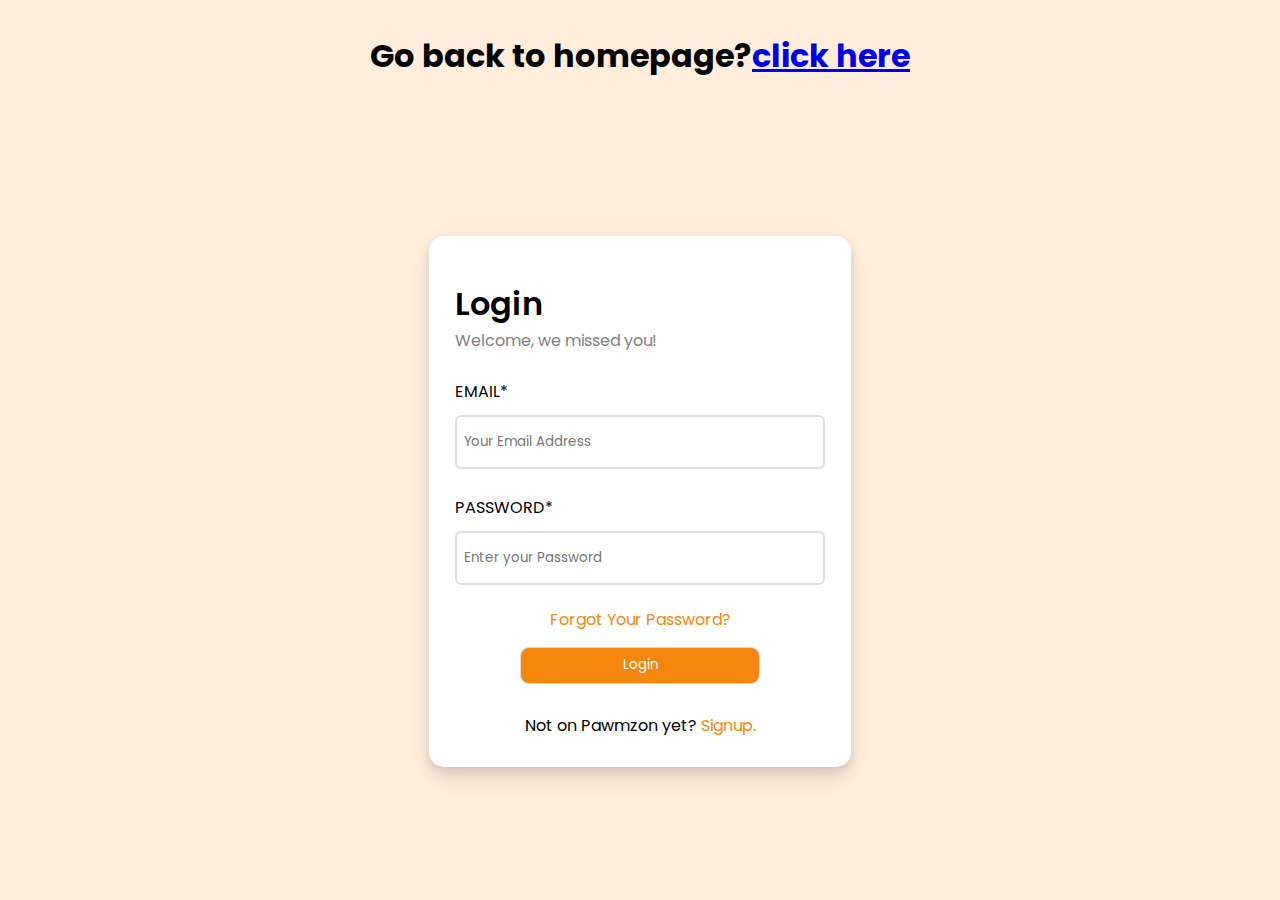
<file: login.html>
<!DOCTYPE html>
<html lang="en">
<head>
  <meta charset="UTF-8">
  <meta http-equiv="X-UA-Compatible" content="IE=edge">
  <meta name="viewport" content="width=device-width, initial-scale=1.0">
  <link rel="stylesheet" href="./styles/login.css">
  <link rel="stylesheet" href="./styles/footer.css">

  <title>Login</title>
</head>
<body>
  <div class="container">
    <div class="home">
      <h1>Go back to homepage?<a href="./index.html">click here</a></h1>
    </div>
    <div class="form">
      <h1 id="login">Login</h1>
      <h4 id="welcome">Welcome, we missed you!</h4>
      <label id="email">EMAIL*</label>  
      <input type="email" name="email" id="feild" placeholder="Your Email Address"> 
      <label id="email">PASSWORD*</label>  
      <input type="password" name="pass" id="feild" placeholder="Enter your Password"> 
      <a href="#" id="a-tag"><h4 id="forgot-pass">Forgot Your Password?</h4></a> 
      <button id="login-button">Login</button> 
      <p id="last">Not on Pawmzon yet?<a href="./signup.html" id="signup"> Signup.</a></p> 
    </div>
  </div>  
</body>
</html>
</file>
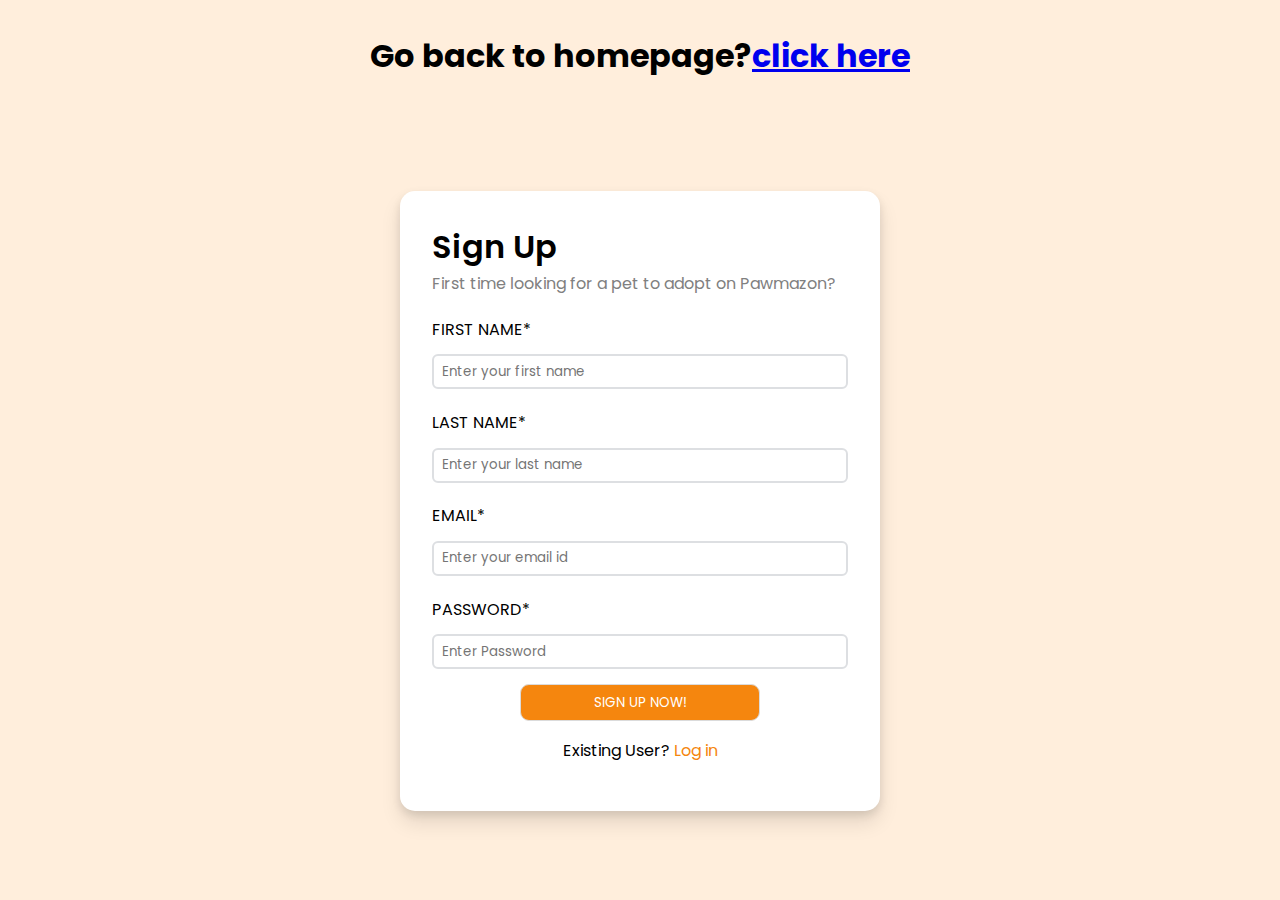
<file: signup.html>
<!DOCTYPE html>
<html lang="en">
<head>
  <meta charset="UTF-8">
  <meta http-equiv="X-UA-Compatible" content="IE=edge">
  <meta name="viewport" content="width=device-width, initial-scale=1.0">
  <link rel="stylesheet" href="./styles/signup.css">
  <title>Sign-up</title>
</head>
<body>
  <div class="container">
    <div class="home">
      <h1>Go back to homepage?<a href="./index.html">click here</a></h1>
    </div>
     <div class="form">
      <h1 id="signup">Sign Up</h1>
      <h4 id="pet-adopt"> First time looking for a pet to adopt on Pawmazon?</h4>
      <label id="tag">FIRST NAME*</label>  
      <input type="text" name="fname" id="feild" placeholder="Enter your first name"> 
      <label id="tag">LAST NAME*</label>  
      <input type="text" name="lname" id="feild" placeholder="Enter your last name">
      <label id="tag">EMAIL*</label>  
      <input type="email" name="email" id="feild" placeholder="Enter your email id">  
      <label id="tag">PASSWORD*</label>  
      <input type="password" name="pass" id="feild" placeholder="Enter Password">   
      <button id="signup-button">SIGN UP NOW!</button> 
      <p id="last">Existing User?<a href="./login.html" id="login"> Log in</a></p> 
     </div>
  </div>
  
</body>
</html>
</file>
<file: styles/login.css>
@import url("https://fonts.googleapis.com/css2?family=Poppins:ital,wght@0,100;0,200;0,300;0,400;0,500;0,600;0,700;0,800;0,900;1,100;1,200;1,300;1,400;1,500;1,600;1,700;1,800;1,900&display=swap");

*{
  margin: 0;
  padding: 0;
  /* box-sizing: border-box; */
  font-family: "Poppins", sans-serif; 
}
body{
  min-height: 100vh;
  min-width: 100vw;
} 

.home{
  display: flex;
  justify-content: center;
  margin-top: 2rem;
}

.container{
  min-height: 100vh;
  min-width: 100vw;
  position: absolute;
  background-color: #FFEEDC;
}
.form{
  background-color: white;
  padding: 2%;
  display: flex;
  flex-direction: column;
  height: 480px;
  width: 370px;
  margin-left: auto;
  margin-right: auto;
  margin-top: 6rem;
  border-radius: 15px;
  box-shadow: 0 4px 8px rgba(0,0,0,0.1), 0 12px 20px rgba(0,0,0,0.1); 
  position: relative;
  top: 60px;
}
#login{
  margin-top: 5%;
  font-weight: 600;

}  
#welcome{
  color: grey;
  font-weight: 400;
}
#email{
  margin-top: 7%;
}
 #feild{
  margin-top: 3%;
  height: 35px;
  padding: 2%;
  border: 2px solid #dddfe2;
  outline: none;
  border-radius: 6px;
}
.form input:focus{
  border-color: #F5860E;
}
/* #feild input{
  margin-top: 3%;
  border: 1px solid #dddfe2;
  color: #1d2129;
  padding: 0 8px;
  outline: none;
  border-radius: 6px;
}
#feild input:focus{
  border-color: #F5860E;
  box-shadow: 0 0 0 2px #e7f3ff;
} */
#forgot-pass{
  text-align: center;
  margin-top: 6%;
  color: #F5860E;
  font-weight: 400;
}
#a-tag{
  text-decoration: none;
}
#login-button {
  margin-top:15px;
  text-decoration: none;
  text-align: center;
  width:240px ;
  margin-left: auto;
  margin-right: auto;
  height: 37px;
  padding: 2%;
  background-color: #F5860E;
  color: white;
  border-radius: 9px;
  border:1px solid #dbdbdb ;
  cursor: pointer; 
}
#last{
  text-align: center;
  margin-top: 8%;
  font-weight: 400;
}
#signup{
  text-decoration: none;
  color: #F5860E;
}
</file>
<file: styles/footer.css>
body {
    margin: 0;
    padding: 0;
    font-family: "Poppins", sans-serif;
  }
  
  /* footer {
    position: absolute;
    width: 100%;
    bottom: 0;
  } */
  
  ul {
    margin: 0;
    padding: 0;
  }
  
  ul li {
    list-style: none;
  }
  
  #contact a {
    color: #FE8B0C;
    margin: 10px;
  }
  
  #contact {
    color: #fff;
    display: flex;
    flex-direction: column;
    justify-content: center;
    align-items: center;
    height: 200px;
    background-color: #FE8B0C;
  }
  
  .icon {
    background-color: #fff;
    border-radius: 50%;
    width: 40px;
    height: 40px;
    display: flex;
    justify-content: center;
    align-items: center;
    transition: transform 1s, box-shadow 0.5s;
    box-shadow: 0 2px 3px rgb(0 0 0 / 12%), 0 2px 2px rgb(0 0 0 / 24%);
  }
  
  #icon-container {
    display: flex;
    justify-content: center;
  }
  
  .icon:hover {
    transform: translateY(-3px);
    box-shadow: 0 3px 5px 5px rgb(0 0 0 / 12%), 0 3px 5px rgb(0 0 0 / 24%);
  }
  
  #contact p {
      font-size: 14px;
  }
  
  @media screen and (max-width: 426px) {
   #icon {
     width: 30px;
     height: 30px;
    }
    
    ul li {
      font-size: 12px;
    }
    
    #contact p {
      font-size: 10px;
    }
  }
  
  @media screen and (min-width: 2560px) {
   #icon {
     width: 50px;
     height: 50px;
    }
    
    ul li {
      font-size: 20px;
    }
    
    #contact p {
      font-size: 16px;
    }
  }
</file>
<file: styles/signup.css>
@import url("https://fonts.googleapis.com/css2?family=Poppins:ital,wght@0,100;0,200;0,300;0,400;0,500;0,600;0,700;0,800;0,900;1,100;1,200;1,300;1,400;1,500;1,600;1,700;1,800;1,900&display=swap");

*{
  margin: 0;
  padding: 0;
  box-sizing: border-box;
  font-family: "Poppins", sans-serif; 
}
body{
 
  min-width: 100vw;
} 
.home{
  display: flex;
  justify-content: center;
  margin-top: 2rem;
}
.container{
  min-height: 100vh;
  min-width: 100vw;
  position: absolute;
  background-color: #FFEEDC;
}
.form{
  background-color: white;
  padding: 2rem;
  display: flex;
  flex-direction: column;
  height: 620px;
  width: 480px;
  margin-left: auto;
  margin-right: auto;
  margin-top: 6rem;
  border-radius: 15px;
  box-shadow: 0 4px 8px rgba(0,0,0,0.1), 0 12px 20px rgba(0,0,0,0.1); 
  position: relative;
  top: 15px;
}
#signup{
  /* margin-top: 1%; */
  font-weight: 600;
}
#pet-adopt{
  color: grey;
  font-weight: 400;
}
#tag{
  margin-top: 5%;
}
#feild{
  margin-top: 3%;
  height: 35px;
  padding: 2%;
  border: 2px solid #dddfe2;
  outline: none;
  border-radius: 6px;
}
.form input:focus{
  border-color: #F5860E;
}
#signup-button {
  margin-top:15px;
  text-decoration: none;
  text-align: center;
  width:240px ;
  margin-left: auto;
  margin-right: auto;
  height: 37px;
  padding: 2%;
  background-color: #F5860E;
  color: white;
  border-radius: 9px;
  border:1px solid #dbdbdb ;
  cursor: pointer; 
}
#last{
  text-align: center;
  margin-top: 4%;
  font-weight: 400;
}
#login{
  text-decoration: none;
  color: #F5860E;
}
</file>
